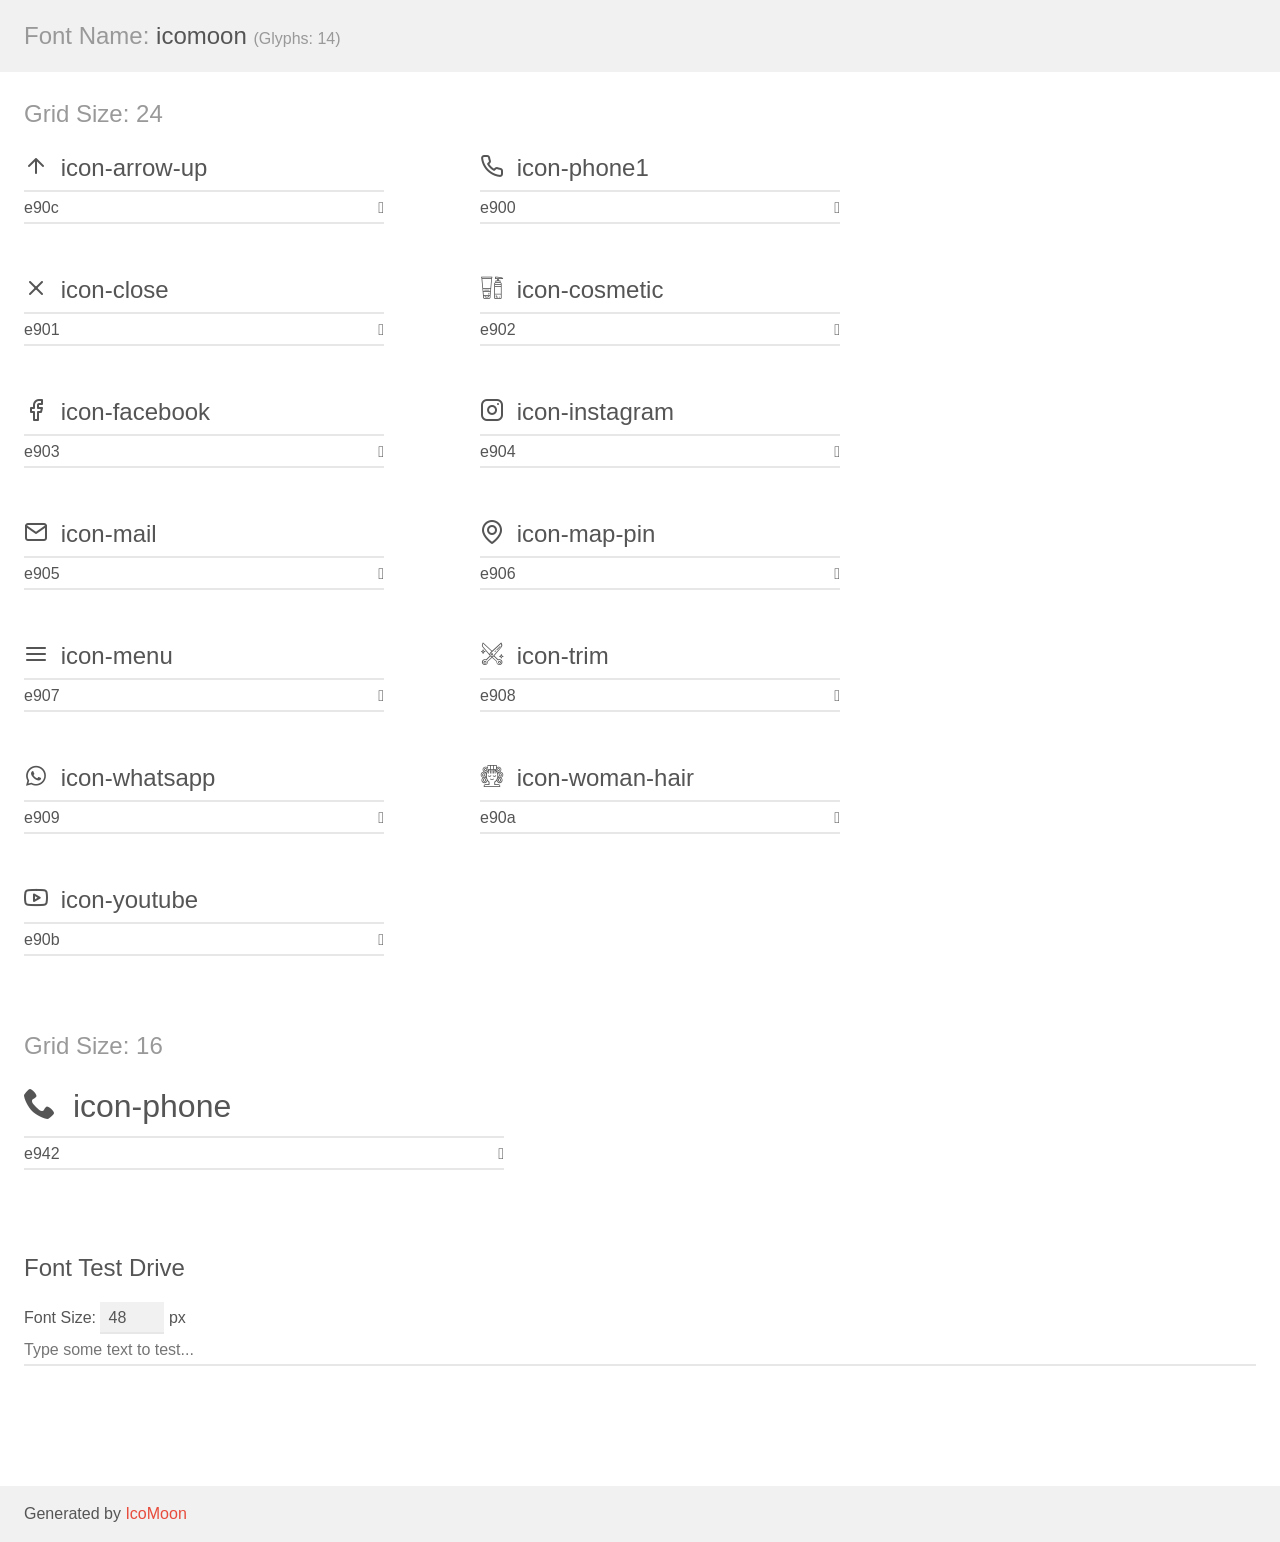
<file: assets/fonts/demo.html>
<!doctype html>
<html>
<head>
    <meta charset="utf-8">
    <title>IcoMoon Demo</title>
    <meta name="description" content="An Icon Font Generated By IcoMoon.io">
    <meta name="viewport" content="width=device-width, initial-scale=1">
    <link rel="stylesheet" href="demo-files/demo.css">
    <link rel="stylesheet" href="style.css"></head>
<body>
    <div class="bgc1 clearfix">
        <h1 class="mhmm mvm"><span class="fgc1">Font Name:</span> icomoon <small class="fgc1">(Glyphs:&nbsp;14)</small></h1>
    </div>
    <div class="clearfix mhl ptl">
        <h1 class="mvm mtn fgc1">Grid Size: 24</h1>
        <div class="glyph fs1">
            <div class="clearfix bshadow0 pbs">
                <span class="icon-arrow-up"></span>
                <span class="mls"> icon-arrow-up</span>
            </div>
            <fieldset class="fs0 size1of1 clearfix hidden-false">
                <input type="text" readonly value="e90c" class="unit size1of2" />
                <input type="text" maxlength="1" readonly value="&#xe90c;" class="unitRight size1of2 talign-right" />
            </fieldset>
            <div class="fs0 bshadow0 clearfix hidden-true">
                <span class="unit pvs fgc1">liga: </span>
                <input type="text" readonly value="" class="liga unitRight" />
            </div>
        </div>
        <div class="glyph fs1">
            <div class="clearfix bshadow0 pbs">
                <span class="icon-phone1"></span>
                <span class="mls"> icon-phone1</span>
            </div>
            <fieldset class="fs0 size1of1 clearfix hidden-false">
                <input type="text" readonly value="e900" class="unit size1of2" />
                <input type="text" maxlength="1" readonly value="&#xe900;" class="unitRight size1of2 talign-right" />
            </fieldset>
            <div class="fs0 bshadow0 clearfix hidden-true">
                <span class="unit pvs fgc1">liga: </span>
                <input type="text" readonly value="" class="liga unitRight" />
            </div>
        </div>
        <div class="glyph fs1">
            <div class="clearfix bshadow0 pbs">
                <span class="icon-close"></span>
                <span class="mls"> icon-close</span>
            </div>
            <fieldset class="fs0 size1of1 clearfix hidden-false">
                <input type="text" readonly value="e901" class="unit size1of2" />
                <input type="text" maxlength="1" readonly value="&#xe901;" class="unitRight size1of2 talign-right" />
            </fieldset>
            <div class="fs0 bshadow0 clearfix hidden-true">
                <span class="unit pvs fgc1">liga: </span>
                <input type="text" readonly value="" class="liga unitRight" />
            </div>
        </div>
        <div class="glyph fs1">
            <div class="clearfix bshadow0 pbs">
                <span class="icon-cosmetic"></span>
                <span class="mls"> icon-cosmetic</span>
            </div>
            <fieldset class="fs0 size1of1 clearfix hidden-false">
                <input type="text" readonly value="e902" class="unit size1of2" />
                <input type="text" maxlength="1" readonly value="&#xe902;" class="unitRight size1of2 talign-right" />
            </fieldset>
            <div class="fs0 bshadow0 clearfix hidden-true">
                <span class="unit pvs fgc1">liga: </span>
                <input type="text" readonly value="" class="liga unitRight" />
            </div>
        </div>
        <div class="glyph fs1">
            <div class="clearfix bshadow0 pbs">
                <span class="icon-facebook"></span>
                <span class="mls"> icon-facebook</span>
            </div>
            <fieldset class="fs0 size1of1 clearfix hidden-false">
                <input type="text" readonly value="e903" class="unit size1of2" />
                <input type="text" maxlength="1" readonly value="&#xe903;" class="unitRight size1of2 talign-right" />
            </fieldset>
            <div class="fs0 bshadow0 clearfix hidden-true">
                <span class="unit pvs fgc1">liga: </span>
                <input type="text" readonly value="" class="liga unitRight" />
            </div>
        </div>
        <div class="glyph fs1">
            <div class="clearfix bshadow0 pbs">
                <span class="icon-instagram"></span>
                <span class="mls"> icon-instagram</span>
            </div>
            <fieldset class="fs0 size1of1 clearfix hidden-false">
                <input type="text" readonly value="e904" class="unit size1of2" />
                <input type="text" maxlength="1" readonly value="&#xe904;" class="unitRight size1of2 talign-right" />
            </fieldset>
            <div class="fs0 bshadow0 clearfix hidden-true">
                <span class="unit pvs fgc1">liga: </span>
                <input type="text" readonly value="" class="liga unitRight" />
            </div>
        </div>
        <div class="glyph fs1">
            <div class="clearfix bshadow0 pbs">
                <span class="icon-mail"></span>
                <span class="mls"> icon-mail</span>
            </div>
            <fieldset class="fs0 size1of1 clearfix hidden-false">
                <input type="text" readonly value="e905" class="unit size1of2" />
                <input type="text" maxlength="1" readonly value="&#xe905;" class="unitRight size1of2 talign-right" />
            </fieldset>
            <div class="fs0 bshadow0 clearfix hidden-true">
                <span class="unit pvs fgc1">liga: </span>
                <input type="text" readonly value="" class="liga unitRight" />
            </div>
        </div>
        <div class="glyph fs1">
            <div class="clearfix bshadow0 pbs">
                <span class="icon-map-pin"></span>
                <span class="mls"> icon-map-pin</span>
            </div>
            <fieldset class="fs0 size1of1 clearfix hidden-false">
                <input type="text" readonly value="e906" class="unit size1of2" />
                <input type="text" maxlength="1" readonly value="&#xe906;" class="unitRight size1of2 talign-right" />
            </fieldset>
            <div class="fs0 bshadow0 clearfix hidden-true">
                <span class="unit pvs fgc1">liga: </span>
                <input type="text" readonly value="" class="liga unitRight" />
            </div>
        </div>
        <div class="glyph fs1">
            <div class="clearfix bshadow0 pbs">
                <span class="icon-menu"></span>
                <span class="mls"> icon-menu</span>
            </div>
            <fieldset class="fs0 size1of1 clearfix hidden-false">
                <input type="text" readonly value="e907" class="unit size1of2" />
                <input type="text" maxlength="1" readonly value="&#xe907;" class="unitRight size1of2 talign-right" />
            </fieldset>
            <div class="fs0 bshadow0 clearfix hidden-true">
                <span class="unit pvs fgc1">liga: </span>
                <input type="text" readonly value="" class="liga unitRight" />
            </div>
        </div>
        <div class="glyph fs1">
            <div class="clearfix bshadow0 pbs">
                <span class="icon-trim"></span>
                <span class="mls"> icon-trim</span>
            </div>
            <fieldset class="fs0 size1of1 clearfix hidden-false">
                <input type="text" readonly value="e908" class="unit size1of2" />
                <input type="text" maxlength="1" readonly value="&#xe908;" class="unitRight size1of2 talign-right" />
            </fieldset>
            <div class="fs0 bshadow0 clearfix hidden-true">
                <span class="unit pvs fgc1">liga: </span>
                <input type="text" readonly value="" class="liga unitRight" />
            </div>
        </div>
        <div class="glyph fs1">
            <div class="clearfix bshadow0 pbs">
                <span class="icon-whatsapp"></span>
                <span class="mls"> icon-whatsapp</span>
            </div>
            <fieldset class="fs0 size1of1 clearfix hidden-false">
                <input type="text" readonly value="e909" class="unit size1of2" />
                <input type="text" maxlength="1" readonly value="&#xe909;" class="unitRight size1of2 talign-right" />
            </fieldset>
            <div class="fs0 bshadow0 clearfix hidden-true">
                <span class="unit pvs fgc1">liga: </span>
                <input type="text" readonly value="" class="liga unitRight" />
            </div>
        </div>
        <div class="glyph fs1">
            <div class="clearfix bshadow0 pbs">
                <span class="icon-woman-hair"></span>
                <span class="mls"> icon-woman-hair</span>
            </div>
            <fieldset class="fs0 size1of1 clearfix hidden-false">
                <input type="text" readonly value="e90a" class="unit size1of2" />
                <input type="text" maxlength="1" readonly value="&#xe90a;" class="unitRight size1of2 talign-right" />
            </fieldset>
            <div class="fs0 bshadow0 clearfix hidden-true">
                <span class="unit pvs fgc1">liga: </span>
                <input type="text" readonly value="" class="liga unitRight" />
            </div>
        </div>
        <div class="glyph fs1">
            <div class="clearfix bshadow0 pbs">
                <span class="icon-youtube"></span>
                <span class="mls"> icon-youtube</span>
            </div>
            <fieldset class="fs0 size1of1 clearfix hidden-false">
                <input type="text" readonly value="e90b" class="unit size1of2" />
                <input type="text" maxlength="1" readonly value="&#xe90b;" class="unitRight size1of2 talign-right" />
            </fieldset>
            <div class="fs0 bshadow0 clearfix hidden-true">
                <span class="unit pvs fgc1">liga: </span>
                <input type="text" readonly value="" class="liga unitRight" />
            </div>
        </div>
    </div>
    <div class="clearfix mhl ptl">
        <h1 class="mvm mtn fgc1">Grid Size: 16</h1>
        <div class="glyph fs2">
            <div class="clearfix bshadow0 pbs">
                <span class="icon-phone"></span>
                <span class="mls"> icon-phone</span>
            </div>
            <fieldset class="fs0 size1of1 clearfix hidden-false">
                <input type="text" readonly value="e942" class="unit size1of2" />
                <input type="text" maxlength="1" readonly value="&#xe942;" class="unitRight size1of2 talign-right" />
            </fieldset>
            <div class="fs0 bshadow0 clearfix hidden-true">
                <span class="unit pvs fgc1">liga: </span>
                <input type="text" readonly value="phone, telephone" class="liga unitRight" />
            </div>
        </div>
    </div>

    <!--[if gt IE 8]><!-->
    <div class="mhl clearfix mbl">
        <h1>Font Test Drive</h1>
        <label>
            Font Size: <input id="fontSize" type="number" class="textbox0 mbm"
            min="8" value="48" />
            px
        </label>
        <input id="testText" type="text" class="phl size1of1 mvl"
        placeholder="Type some text to test..." value=""/>
        <div id="testDrive" class="icon-" style="font-family: icomoon">&nbsp;
        </div>
    </div>
    <!--<![endif]-->
    <div class="bgc1 clearfix">
        <p class="mhl">Generated by <a href="https://icomoon.io/app">IcoMoon</a></p>
    </div>

    <script src="demo-files/demo.js"></script>
</body>
</html>
</file>
<file: assets/fonts/demo-files/demo.css>
body {
  padding: 0;
  margin: 0;
  font-family: sans-serif;
  font-size: 1em;
  line-height: 1.5;
  color: #555;
  background: #fff;
}
h1 {
  font-size: 1.5em;
  font-weight: normal;
}
small {
  font-size: .66666667em;
}
a {
  color: #e74c3c;
  text-decoration: none;
}
a:hover, a:focus {
  box-shadow: 0 1px #e74c3c;
}
.bshadow0, input {
  box-shadow: inset 0 -2px #e7e7e7;
}
input:hover {
  box-shadow: inset 0 -2px #ccc;
}
input, fieldset {
  font-family: sans-serif;
  font-size: 1em;
  margin: 0;
  padding: 0;
  border: 0;
}
input {
  color: inherit;
  line-height: 1.5;
  height: 1.5em;
  padding: .25em 0;
}
input:focus {
  outline: none;
  box-shadow: inset 0 -2px #449fdb;
}
.glyph {
  font-size: 16px;
  width: 15em;
  padding-bottom: 1em;
  margin-right: 4em;
  margin-bottom: 1em;
  float: left;
  overflow: hidden;
}
.liga {
  width: 80%;
  width: calc(100% - 2.5em);
}
.talign-right {
  text-align: right;
}
.talign-center {
  text-align: center;
}
.bgc1 {
  background: #f1f1f1;
}
.fgc1 {
  color: #999;
}
.fgc0 {
  color: #000;
}
p {
  margin-top: 1em;
  margin-bottom: 1em;
}
.mvm {
  margin-top: .75em;
  margin-bottom: .75em;
}
.mtn {
  margin-top: 0;
}
.mtl, .mal {
  margin-top: 1.5em;
}
.mbl, .mal {
  margin-bottom: 1.5em;
}
.mal, .mhl {
  margin-left: 1.5em;
  margin-right: 1.5em;
}
.mhmm {
  margin-left: 1em;
  margin-right: 1em;
}
.mls {
  margin-left: .25em;
}
.ptl {
  padding-top: 1.5em;
}
.pbs, .pvs {
  padding-bottom: .25em;
}
.pvs, .pts {
  padding-top: .25em;
}
.unit {
  float: left;
}
.unitRight {
  float: right;
}
.size1of2 {
  width: 50%;
}
.size1of1 {
  width: 100%;
}
.clearfix:before, .clearfix:after {
  content: " ";
  display: table;
}
.clearfix:after {
  clear: both;
}
.hidden-true {
  display: none;
}
.textbox0 {
  width: 3em;
  background: #f1f1f1;
  padding: .25em .5em;
  line-height: 1.5;
  height: 1.5em;
}
#testDrive {
  display: block;
  padding-top: 24px;
  line-height: 1.5;
}
.fs0 {
  font-size: 16px;
}
.fs1 {
  font-size: 24px;
}
.fs2 {
  font-size: 32px;
}
</file>
<file: assets/fonts/style.css>
@font-face {
  font-family: 'icomoon';
  src:  url('fonts/icomoon.eot?cqci62');
  src:  url('fonts/icomoon.eot?cqci62#iefix') format('embedded-opentype'),
    url('fonts/icomoon.ttf?cqci62') format('truetype'),
    url('fonts/icomoon.woff?cqci62') format('woff'),
    url('fonts/icomoon.svg?cqci62#icomoon') format('svg');
  font-weight: normal;
  font-style: normal;
  font-display: block;
}

[class^="icon-"], [class*=" icon-"] {
  /* use !important to prevent issues with browser extensions that change fonts */
  font-family: 'icomoon' !important;
  speak: never;
  font-style: normal;
  font-weight: normal;
  font-variant: normal;
  text-transform: none;
  line-height: 1;

  /* Better Font Rendering =========== */
  -webkit-font-smoothing: antialiased;
  -moz-osx-font-smoothing: grayscale;
}

.icon-arrow-up:before {
  content: "\e90c";
}
.icon-phone1:before {
  content: "\e900";
}
.icon-close:before {
  content: "\e901";
}
.icon-cosmetic:before {
  content: "\e902";
}
.icon-facebook:before {
  content: "\e903";
}
.icon-instagram:before {
  content: "\e904";
}
.icon-mail:before {
  content: "\e905";
}
.icon-map-pin:before {
  content: "\e906";
}
.icon-menu:before {
  content: "\e907";
}
.icon-trim:before {
  content: "\e908";
}
.icon-whatsapp:before {
  content: "\e909";
}
.icon-woman-hair:before {
  content: "\e90a";
}
.icon-youtube:before {
  content: "\e90b";
}
.icon-phone:before {
  content: "\e942";
}
</file>
